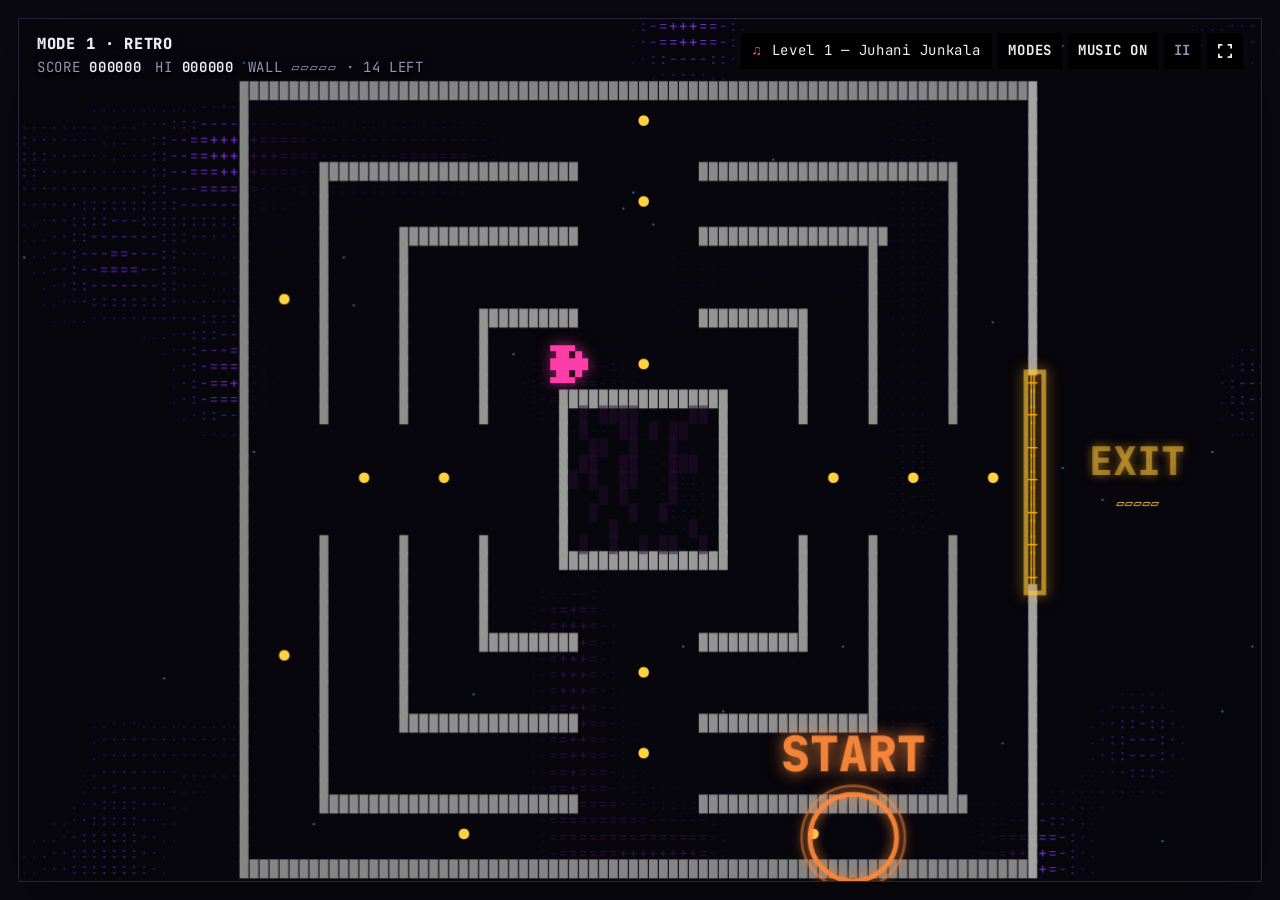
<file: index.html>
<!doctype html>
<html lang="en">
<head>
  <meta charset="utf-8">
  <meta name="viewport" content="width=device-width, initial-scale=1, viewport-fit=cover, user-scalable=no">
  <meta name="theme-color" content="#07060C">
  <meta name="color-scheme" content="dark">
  <meta name="apple-mobile-web-app-capable" content="yes">
  <meta name="apple-mobile-web-app-status-bar-style" content="black-translucent">
  <meta name="apple-mobile-web-app-title" content="Dodge 'Em">
  <meta name="mobile-web-app-capable" content="yes">
  <meta name="description" content="Dodge 'Em Beyond: a one-button neon glyph-art reimagining of Atari's Dodge 'Em. Clear the arena, break the wall, drive into the next world.">
  <title>Dodge 'Em Beyond</title>
  <link rel="icon" type="image/svg+xml" href="data:image/svg+xml,%3Csvg xmlns='http://www.w3.org/2000/svg' viewBox='0 0 8 8' shape-rendering='crispEdges'%3E%3Crect width='8' height='8' rx='1' fill='%2307060C'/%3E%3Cpath fill='%23FF8A3D' d='M3,1h2v1H3zM2,2h4v1H2zM1,3h6v3H1zM1,6h1v1H1zM3,6h2v1H3zM6,6h1v1H6z'/%3E%3Cpath fill='%233A1A0A' d='M2,3h1v1H2zM5,3h1v1H5z'/%3E%3C/svg%3E">

  <link rel="preconnect" href="https://fonts.googleapis.com">
  <link rel="preconnect" href="https://fonts.gstatic.com" crossorigin>
  <!-- Fonts are progressive enhancement: non-blocking; offline / file:// uses the fallback stacks. -->
  <link rel="stylesheet" href="https://fonts.googleapis.com/css2?family=JetBrains+Mono:wght@400;700;800&amp;family=Rubik+Mono+One&amp;display=swap" media="print" onload="this.media='all'">
  <noscript><link rel="stylesheet" href="https://fonts.googleapis.com/css2?family=JetBrains+Mono:wght@400;700;800&amp;family=Rubik+Mono+One&amp;display=swap"></noscript>

  <!-- "Add to Home Screen" on phones / tablets: opens as a fullscreen landscape app (no browser swipe-to-exit) -->
  <link rel="manifest" href="manifest.webmanifest">
  <link rel="apple-touch-icon" href="assets/icon.svg">
  <link rel="stylesheet" href="css/style.css?v=60">

  <script defer src="js/game.js?v=60"></script>
  <script defer src="js/render.js?v=60"></script>
  <script defer src="js/audio.js?v=60"></script>
</head>
<body>
  <main class="app" id="app">
    <div id="stage" class="stage" tabindex="0" role="application" aria-label="Dodge 'Em Beyond. Hold anywhere or any key.">
      <canvas id="cv" aria-hidden="true"></canvas>

      <div class="hud">
        <div class="hud-bar">
          <div class="tl">
            <span class="lv" id="hLv">LEVEL 1 · NEON SQUARE</span>
            <span class="stats">
              <span class="stat">SCORE <b id="hScore">000000</b></span>
              <span class="stat">HI <b id="hHi">000000</b></span>
              <span class="stat" id="hDots">DOTS 42</span>
            </span>
          </div>
          <div class="tr">
            <div class="np" title="Now playing"><span class="note" aria-hidden="true">♫</span><span class="np-text" id="hNp">01 · Head On At Midnight</span></div>
            <button type="button" class="hbtn" id="bLevels" aria-label="Choose mode">MODES</button>
            <button type="button" class="hbtn" id="bMusic" aria-label="Toggle music">MUSIC ON</button>
            <button type="button" class="hbtn" id="bPause" aria-label="Pause">II</button>
            <button type="button" class="hbtn icon" id="bFull" aria-label="Toggle fullscreen">
              <svg viewBox="0 0 16 16" width="14" height="14" aria-hidden="true" focusable="false"><path d="M1 5V1h4M11 1h4v4M15 11v4h-4M5 15H1v-4" fill="none" stroke="currentColor" stroke-width="2"/></svg>
            </button>
          </div>
        </div>
        <div class="toast" id="toast" role="status" aria-live="polite"></div>
      </div>

      <div class="screen" id="sOver" hidden>
        <div class="card result" role="dialog" aria-label="Run over">
          <div class="big" id="oScore">000000</div>
          <div class="best" id="oBest">BEST 000000</div>
          <p class="info" id="oInfo">Level 1 · so close</p>
          <button type="button" class="go" id="bAgain">▶ Go again</button>
          <span class="blink">Tap · Click · Space to go again</span>
        </div>
      </div>

      <div class="screen level-screen" id="sLevel" hidden>
        <div class="card level-card" role="dialog" aria-label="Next mode">
          <span class="lv-kind" id="lKind">LEVEL 2</span>
          <h1 id="lName">OFFRAMP 1</h1>
          <ul class="tips" id="lTips"></ul>
          <span class="blink">Press any key · click · tap to start</span>
        </div>
      </div>

      <div class="screen levels-screen" id="sLevels" hidden>
        <div class="card levels-card" role="dialog" aria-label="Choose mode">
          <h1>Choose mode</h1>
          <div class="lv-grid" id="lvGrid"></div>
          <div class="lv-actions">
            <button type="button" class="lv-close" id="bLvClose">✕ Close</button>
            <button type="button" class="lv-reset" id="bLvReset">Start from mode 1</button>
          </div>
        </div>
      </div>

      <div class="screen" id="sPause" hidden>
        <div class="card pause-card" role="dialog" aria-label="Paused">
          <h1>Paused</h1>
          <span class="resume" aria-hidden="true">▶</span>
        </div>
      </div>

      <noscript>
        <div class="screen noscript">
          <div class="card">
            <h1>Dodge 'Em <span>Beyond</span></h1>
            <p class="info">This game needs JavaScript. Please enable it and reload.</p>
          </div>
        </div>
      </noscript>
    </div>
  </main>

  <!-- phones / tablets held upright: ask to turn the device sideways (the game is played in landscape) -->
  <div class="rotate" id="rotate" role="alert">
    <div class="phone" aria-hidden="true"></div>
    <strong>Rotate your device</strong>
    <span>Dodge 'Em Beyond plays in landscape</span>
  </div>
</body>
</html>
</file>
<file: css/style.css>
/* Dodge 'Em Beyond (v2 · one-button): dark neon-arcade look.
   Layout: the full stage (plus safe areas) on every device; the whole stage is the input button.
   Breakpoints:
     - base                                   : phones portrait / default
     - max-width 520px / max-width 360px      : narrow HUD compaction (down to 320px)
     - landscape + max-height 500px           : phone landscape (thin HUD, short result card)
     - min-width 768px + min-height 600px     : tablet (bigger HUD)
     - min-width 1024px + (pointer: fine)     : desktop (centered wide stage, pointer cursor)
*/

:root {
  color-scheme: dark;
  --ground: #0B0A12;
  --deep: #07060C;
  --line: #2A2640;
  --ink: #EEEAF6;
  --dim: #9A94B3;
  --orange: #FF8A3D;
  --magenta: #FF3DA8;
  --cyan: #3DE0FF;
  --yellow: #FFD23F;
  --violet: #8B5CFF;
  --chip: #000;
  --chip-ink: #F2EFE6;

  --display: "Rubik Mono One", "Arial Black", "Helvetica Neue", Impact, sans-serif;
  --mono: "JetBrains Mono", ui-monospace, "SFMono-Regular", "Cascadia Mono", Consolas, Menlo, "Liberation Mono", monospace;

  --frame: 10px;
  --edge: 14px;
  --hud-fs: 12px;
  --hbtn-h: 30px;

  --sat: env(safe-area-inset-top, 0px);
  --sar: env(safe-area-inset-right, 0px);
  --sab: env(safe-area-inset-bottom, 0px);
  --sal: env(safe-area-inset-left, 0px);
}

[hidden] { display: none !important; }

*, *::before, *::after { box-sizing: border-box; }

html, body {
  height: 100%;
  margin: 0;
  padding: 0;
  background: var(--ground);
  color: var(--ink);
  overflow: hidden;
  overscroll-behavior: none;
  touch-action: none; /* no browser pan / pull-to-refresh gestures anywhere: they can knock the game out of fullscreen */
}

html {
  -webkit-text-size-adjust: 100%;
  text-size-adjust: 100%;
}

body {
  font-family: var(--mono);
  font-size: 14px;
  line-height: 1.4;
  -webkit-tap-highlight-color: transparent;
  -webkit-font-smoothing: antialiased;
  -moz-osx-font-smoothing: grayscale;
  -webkit-touch-callout: none;
}

button { font: inherit; color: inherit; }

/* ---------- app shell: just the stage, inside the safe areas ---------- */
.app {
  position: fixed;
  inset: 0;
  width: 100%;
  height: 100vh;
  height: 100dvh;
  display: flex;
  flex-direction: column;
  padding:
    max(var(--sat), var(--frame))
    max(var(--sar), var(--frame))
    max(var(--sab), var(--frame))
    max(var(--sal), var(--frame));
  overflow: hidden;
  -webkit-user-select: none;
  user-select: none;
}

/* ---------- stage = the one big button ---------- */
#stage {
  position: relative;
  flex: 1 1 auto;
  min-height: 0;
  min-width: 0;
  background: var(--deep);
  border: 1px solid var(--line);
  overflow: hidden;
  outline: none;
  cursor: default;
  touch-action: none;
  -webkit-touch-callout: none;
  -webkit-user-select: none;
  user-select: none;
  contain: layout paint;
  transition: border-color .12s, box-shadow .12s;
}
/* subtle press feedback (also usable by JS via .held) */
#stage:active,
#stage.held {
  border-color: rgba(255, 138, 61, .55);
  box-shadow: inset 0 0 0 1px rgba(255, 138, 61, .25), inset 0 0 40px rgba(255, 138, 61, .08);
}
#stage:focus-visible { border-color: var(--yellow); }

#cv {
  position: absolute;
  inset: 0;
  width: 100%;
  height: 100%;
  display: block;
  touch-action: none;
  -webkit-touch-callout: none;
}

/* ---------- HUD ---------- */
.hud {
  position: absolute;
  inset: 0;
  pointer-events: none;
  font-size: var(--hud-fs);
  letter-spacing: .05em;
}

.hud-bar {
  position: absolute;
  top: 10px;
  left: var(--edge);
  right: var(--edge);
  display: flex;
  flex-wrap: wrap;
  align-items: flex-start;
  justify-content: space-between;
  gap: 6px 12px;
}

.tl {
  display: flex;
  flex-direction: column;
  gap: 3px;
  min-width: 0;
  flex: 1 1 auto;
  text-shadow: 0 1px 2px #000, 0 0 6px var(--deep);
}

.lv {
  font-weight: 800;
  color: var(--ink);
  white-space: nowrap;
  overflow: hidden;
  text-overflow: ellipsis;
}

.stats {
  color: var(--dim);
  font-variant-numeric: tabular-nums;
  display: flex;
  flex-wrap: wrap;
  gap: 2px 14px;
}
.stats .stat { white-space: nowrap; }
.stats b { color: var(--ink); font-weight: 700; }

.tr {
  display: flex;
  gap: 6px;
  align-items: center;
  justify-content: flex-end;
  pointer-events: auto;
  min-width: 0;
  flex: 0 1 auto;
  margin-left: auto;
}

/* Now-playing chip: black box, magenta note (Claude FM style) */
.np {
  display: flex;
  align-items: center;
  gap: 10px;
  min-width: 0;
  max-width: min(46vw, 340px);
  height: var(--hbtn-h);
  padding: 0 12px;
  background: var(--chip);
  color: var(--chip-ink);
  white-space: nowrap;
  overflow: hidden;
}
.np .note { color: var(--magenta); flex: none; }
.np .np-text {
  min-width: 0;
  overflow: hidden;
  text-overflow: ellipsis;
  white-space: nowrap;
}

.hbtn {
  flex: none;
  height: var(--hbtn-h);
  min-width: var(--hbtn-h);
  padding: 0 10px;
  display: inline-flex;
  align-items: center;
  justify-content: center;
  font-family: var(--mono);
  font-size: var(--hud-fs);
  font-weight: 700;
  letter-spacing: .05em;
  background: var(--chip);
  color: var(--chip-ink);
  border: 0;
  border-radius: 0;
  cursor: pointer;
  touch-action: manipulation;
  -webkit-appearance: none;
  appearance: none;
}
.hbtn.icon { padding: 0; }
.hbtn[aria-pressed="false"], .hbtn.off { color: var(--dim); }
@media (hover: hover) {
  .hbtn:hover { color: var(--orange); }
}
.hbtn:active { color: var(--orange); }

/* ---------- toast (unused in v2, kept harmless) ---------- */
.toast {
  position: absolute;
  left: 50%;
  bottom: 14px;
  transform: translateX(-50%);
  width: max-content;
  max-width: calc(100% - 28px);
  padding: 8px 16px;
  background: rgba(0, 0, 0, .82);
  color: var(--yellow);
  font-size: 13px;
  text-align: center;
  opacity: 0;
  transition: opacity .25s;
  pointer-events: none;
}
.toast.on { opacity: 1; }
#toast { z-index: 6; line-height: 1.5; white-space: normal; } /* tips (e.g. the iPad Home Screen hint) sit above overlays */
.toast:empty { display: none; }

/* ---------- overlays: compact, the board stays visible ---------- */
.screen {
  position: absolute;
  inset: 0;
  z-index: 2;
  display: flex;
  align-items: center;
  justify-content: center;
  padding: 12px;
  background: transparent;
  pointer-events: none;           /* taps fall through to #stage (restart / resume) */
}

.card {
  pointer-events: auto;
  width: min(70%, 360px);
  max-height: 100%;
  overflow: hidden auto;
  overscroll-behavior: contain;
  display: flex;
  flex-direction: column;
  align-items: center;
  gap: 8px;
  padding: 16px 18px;
  text-align: center;
  background: rgba(7, 6, 12, .72);
  border: 1px solid rgba(42, 38, 64, .9);
  box-shadow: 0 12px 40px rgba(0, 0, 0, .45);
  -webkit-backdrop-filter: blur(3px);
  backdrop-filter: blur(3px);
}
.card > * { flex: none; max-width: 100%; }

.card h1 {
  margin: 0;
  font-family: var(--display);
  font-weight: 400;
  font-size: clamp(18px, 5vw, 28px);
  line-height: 1.05;
}
.card h1 span {
  background: linear-gradient(90deg, var(--cyan), var(--violet) 40%, var(--magenta) 70%, var(--orange));
  -webkit-background-clip: text;
  background-clip: text;
  -webkit-text-fill-color: transparent;
  color: transparent;
}

.big {
  font-family: var(--display);
  font-size: clamp(26px, 9vw, 44px);
  line-height: 1;
  color: var(--yellow);
  font-variant-numeric: tabular-nums;
  text-shadow: 0 0 18px rgba(255, 210, 63, .35);
}

.best {
  font-size: 12px;
  font-weight: 700;
  letter-spacing: .12em;
  color: var(--cyan);
  font-variant-numeric: tabular-nums;
}

.info {
  margin: 0;
  color: var(--dim);
  font-size: 12px;
  line-height: 1.45;
}

.go {
  margin-top: 4px;
  min-height: 44px;
  padding: 10px 22px;
  font-family: var(--display);
  font-size: 14px;
  font-weight: 400;
  background: var(--orange);
  color: #1A0B02;
  border: 0;
  border-radius: 0;
  cursor: pointer;
  touch-action: manipulation;
  -webkit-appearance: none;
  appearance: none;
  box-shadow: 0 0 20px rgba(255, 138, 61, .35);
}
@media (hover: hover) {
  .go:hover { background: #FFA566; }
}
.go:active { background: #FFA566; transform: translateY(1px); }

.blink {
  animation: de-blink 1.1s steps(2) infinite;
  color: var(--yellow);
  font-size: 10px;
  letter-spacing: .12em;
  text-transform: uppercase;
}
@keyframes de-blink { 50% { opacity: 0; } }

.pause-card { width: auto; min-width: 160px; padding: 14px 22px; }

/* level select */
.levels-screen { z-index: 4; background: rgba(7, 6, 12, .72); pointer-events: auto; }
.levels-card { width: min(92%, 520px); gap: 12px; background: rgba(7, 6, 12, .94); }
.lv-grid { display: grid; grid-template-columns: repeat(2, minmax(0, 1fr)); gap: 8px; }
.lv-btn {
  font-family: var(--mono);
  display: flex;
  flex-direction: column;
  align-items: flex-start;
  gap: 2px;
  padding: 10px 12px;
  min-height: 56px;
  background: #15131F;
  color: var(--ink);
  border: 1px solid var(--line);
  border-left: 4px solid var(--lv-c, var(--cyan));
  text-align: left;
  cursor: pointer;
}
.lv-btn .lv-n { font-size: 11px; letter-spacing: .12em; color: var(--dim); }
.lv-btn .lv-t { font-size: 13px; font-weight: 800; }
.lv-btn.current { box-shadow: inset 0 0 0 1px var(--orange); }
.lv-btn:disabled { opacity: .38; cursor: not-allowed; }
@media (hover: hover) { .lv-btn:not(:disabled):hover { border-color: var(--orange); color: var(--orange); } }
.lv-actions { display: flex; justify-content: space-between; gap: 8px; flex-wrap: wrap; }
.lv-close, .lv-reset {
  font-family: var(--mono);
  font-size: 12px;
  padding: 8px 14px;
  background: transparent;
  color: var(--ink);
  border: 1px solid var(--line);
  cursor: pointer;
}
.lv-reset { color: var(--dim); }
@media (max-width: 360px) { .lv-grid { grid-template-columns: 1fr; } }
@media (orientation: landscape) and (max-height: 500px) {
  .lv-grid { grid-template-columns: repeat(4, minmax(0, 1fr)); }
  .lv-btn { min-height: 44px; padding: 6px 8px; }
}

/* level card: waits for a press before each new level; sits high so the board stays visible */
.level-screen { align-items: flex-start; padding-top: max(56px, 9%); }
.level-card { width: min(88%, 420px); gap: 8px; }
.lv-kind { font-size: 11px; letter-spacing: .16em; color: var(--dim); }
.tips {
  list-style: none;
  margin: 2px 0 4px;
  padding: 10px 12px;
  display: flex;
  flex-direction: column;
  gap: 6px;
  background: rgba(0, 0, 0, .55);
  text-align: left;
  font-size: 12.5px;
  line-height: 1.4;
}
.tips li { display: flex; gap: 10px; align-items: baseline; }
.tips kbd {
  flex: none;
  min-width: 64px;
  font-family: var(--mono);
  font-weight: 800;
  color: var(--orange);
  white-space: nowrap;
}
@media (orientation: landscape) and (max-height: 500px) {
  .level-screen { padding-top: 40px; }
  .level-card { width: min(60%, 420px); gap: 4px; }
  .tips { padding: 6px 10px; gap: 3px; font-size: 11.5px; }
}
.resume { color: var(--orange); font-size: 18px; line-height: 1; }

.noscript .card { width: min(86%, 420px); background: rgba(7, 6, 12, .92); }

/* ---------- focus ---------- */
:focus { outline: none; }
:focus-visible { outline: 2px solid var(--yellow); outline-offset: 2px; }
#stage:focus-visible { outline: none; }

/* ============================================================
   Touch: larger HUD tap targets
   ============================================================ */
@media (pointer: coarse) {
  :root { --hbtn-h: 38px; }
}

/* ============================================================
   Narrow widths: keep HUD from colliding (min 320px)
   ============================================================ */
@media (max-width: 520px) {
  :root {
    --hud-fs: 11px;
    --edge: 10px;
    --frame: 6px;
  }
  .hud-bar { top: 8px; gap: 5px 8px; }
  .stats { gap: 1px 10px; }
  .np { max-width: 42vw; padding: 0 8px; gap: 6px; }
  .hbtn { padding: 0 8px; }
}

@media (max-width: 360px) {
  :root {
    --hud-fs: 10px;
    --edge: 8px;
    --frame: 4px;
  }
  .tr { gap: 4px; }
  .np { max-width: 34vw; }
  .hbtn { padding: 0 6px; letter-spacing: 0; }
  .card { width: min(76%, 360px); padding: 12px 12px; }
}

/* ============================================================
   Phone landscape: thin HUD, short result card
   ============================================================ */
@media (orientation: landscape) and (max-height: 500px) {
  :root {
    --frame: 4px;
    --edge: 10px;
    --hbtn-h: 32px;
    --hud-fs: 11px;
  }
  .hud-bar { top: 6px; }
  .np { max-width: 30vw; }
  .screen { padding: 8px; }
  .card { width: min(46%, 340px); gap: 5px; padding: 10px 14px; }
  .big { font-size: clamp(22px, 9vh, 36px); }
  .go { min-height: 38px; padding: 8px 18px; font-size: 13px; margin-top: 2px; }
}

/* ============================================================
   Tablet: bigger HUD text
   ============================================================ */
@media (min-width: 768px) and (min-height: 600px) {
  :root {
    --hud-fs: 14px;
    --hbtn-h: 36px;
    --edge: 18px;
    --frame: 14px;
  }
  .hud-bar { top: 14px; }
  .lv { font-size: 1.1em; }
  .best, .info { font-size: 13px; }
  .blink { font-size: 11px; }
}

@media (min-width: 768px) and (min-height: 600px) and (pointer: coarse) {
  :root { --hbtn-h: 44px; }
}

/* ============================================================
   Desktop: large centered stage, the stage reads as clickable
   ============================================================ */
@media (min-width: 1024px) and (pointer: fine) {
  :root { --frame: 18px; }
  .app {
    max-width: 1600px;
    margin: 0 auto;
    left: 0;
    right: 0;
  }
  #stage {
    cursor: pointer;
    box-shadow: 0 0 0 1px rgba(0, 0, 0, .5), 0 30px 80px rgba(0, 0, 0, .5);
  }
  #stage:active, #stage.held {
    box-shadow: inset 0 0 0 1px rgba(255, 138, 61, .25), inset 0 0 40px rgba(255, 138, 61, .08), 0 30px 80px rgba(0, 0, 0, .5);
  }
  .hud .tr { cursor: auto; }
}
@media (pointer: fine) {
  #stage { cursor: pointer; }
}

@media (min-width: 1440px) and (min-height: 820px) and (pointer: fine) {
  :root { --hud-fs: 15px; }
}

/* Fullscreen: drop the frame so the game uses every pixel */
.app:-webkit-full-screen { max-width: none; }
.app:fullscreen { max-width: none; }
:fullscreen #stage { border-color: transparent; }

/* ---------- reduced motion ---------- */
@media (prefers-reduced-motion: reduce) {
  .blink { animation: none; }
  .toast, #stage { transition: none; }
  .go:active { transform: none; }
}

/* Beyond (level 3) is drawn on a pale field: dark HUD text there */
#stage.pale .lv, #stage.pale .stats b { color: #2A2533; }
#stage.pale .stats { color: #5E5870; }

/* ---------- landscape only on phones / tablets ---------- */
.rotate { display: none; position: fixed; inset: 0; z-index: 50; background: var(--deep); color: var(--ink);
  flex-direction: column; align-items: center; justify-content: center; gap: 14px; padding: 24px; text-align: center;
  font-family: var(--mono); }
.rotate strong { font-family: var(--display); font-weight: 400; font-size: 22px; color: var(--orange); }
.rotate span { font-size: 13px; color: var(--dim); }
.rotate .phone { width: 46px; height: 78px; border: 3px solid var(--orange); border-radius: 9px;
  box-shadow: 0 0 18px rgba(255, 138, 61, .45); animation: de-rotate 2s ease-in-out infinite; }
@keyframes de-rotate { 0%, 25% { transform: rotate(0deg); } 60%, 100% { transform: rotate(-90deg); } }
@media (pointer: coarse) and (hover: none) and (orientation: portrait) and (max-width: 599px) { .rotate { display: flex; } } /* phones only */
@media (prefers-reduced-motion: reduce) { .rotate .phone { animation: none; transform: rotate(-90deg); } }

/* short screens (phones in landscape): hide the now-playing chip so the HUD stays one row
   and the playfield gets the height (the music keeps playing) */
@media (max-height: 500px) {
  .np { display: none !important; }
}
</file>
